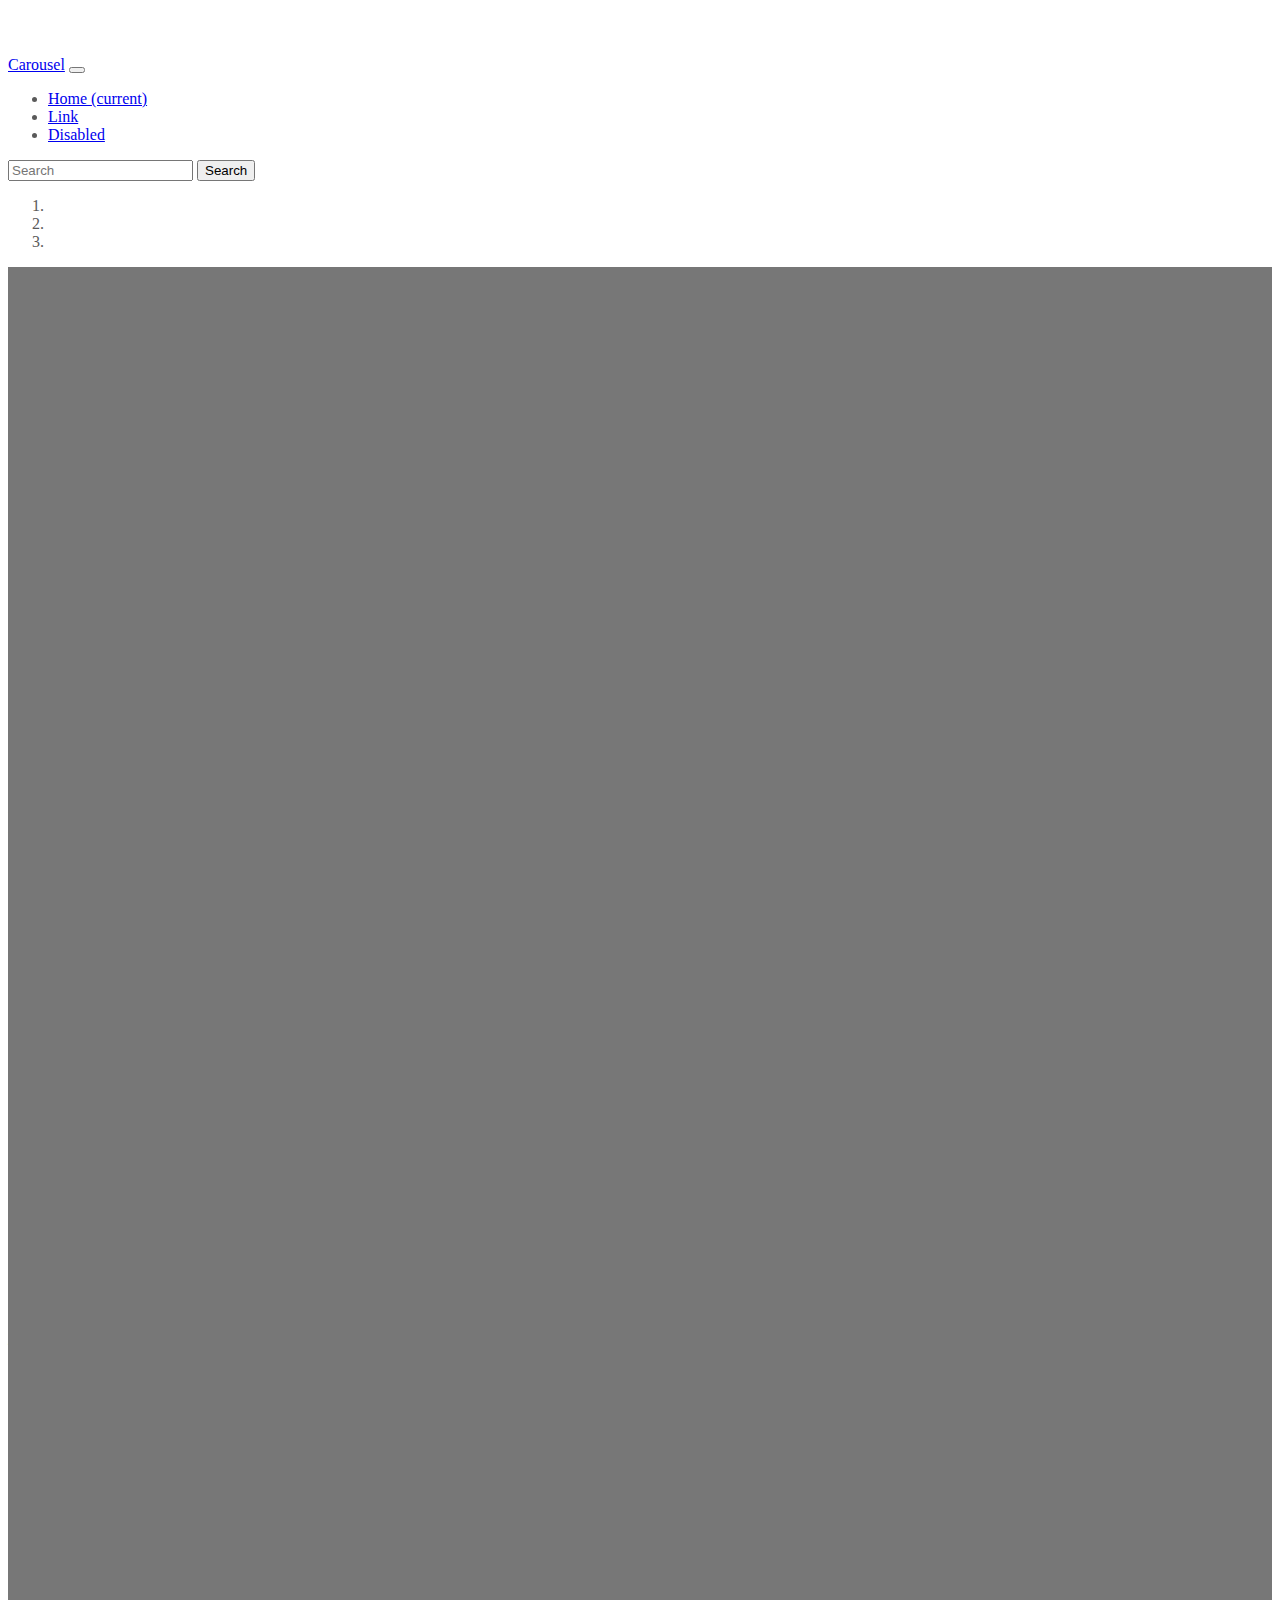
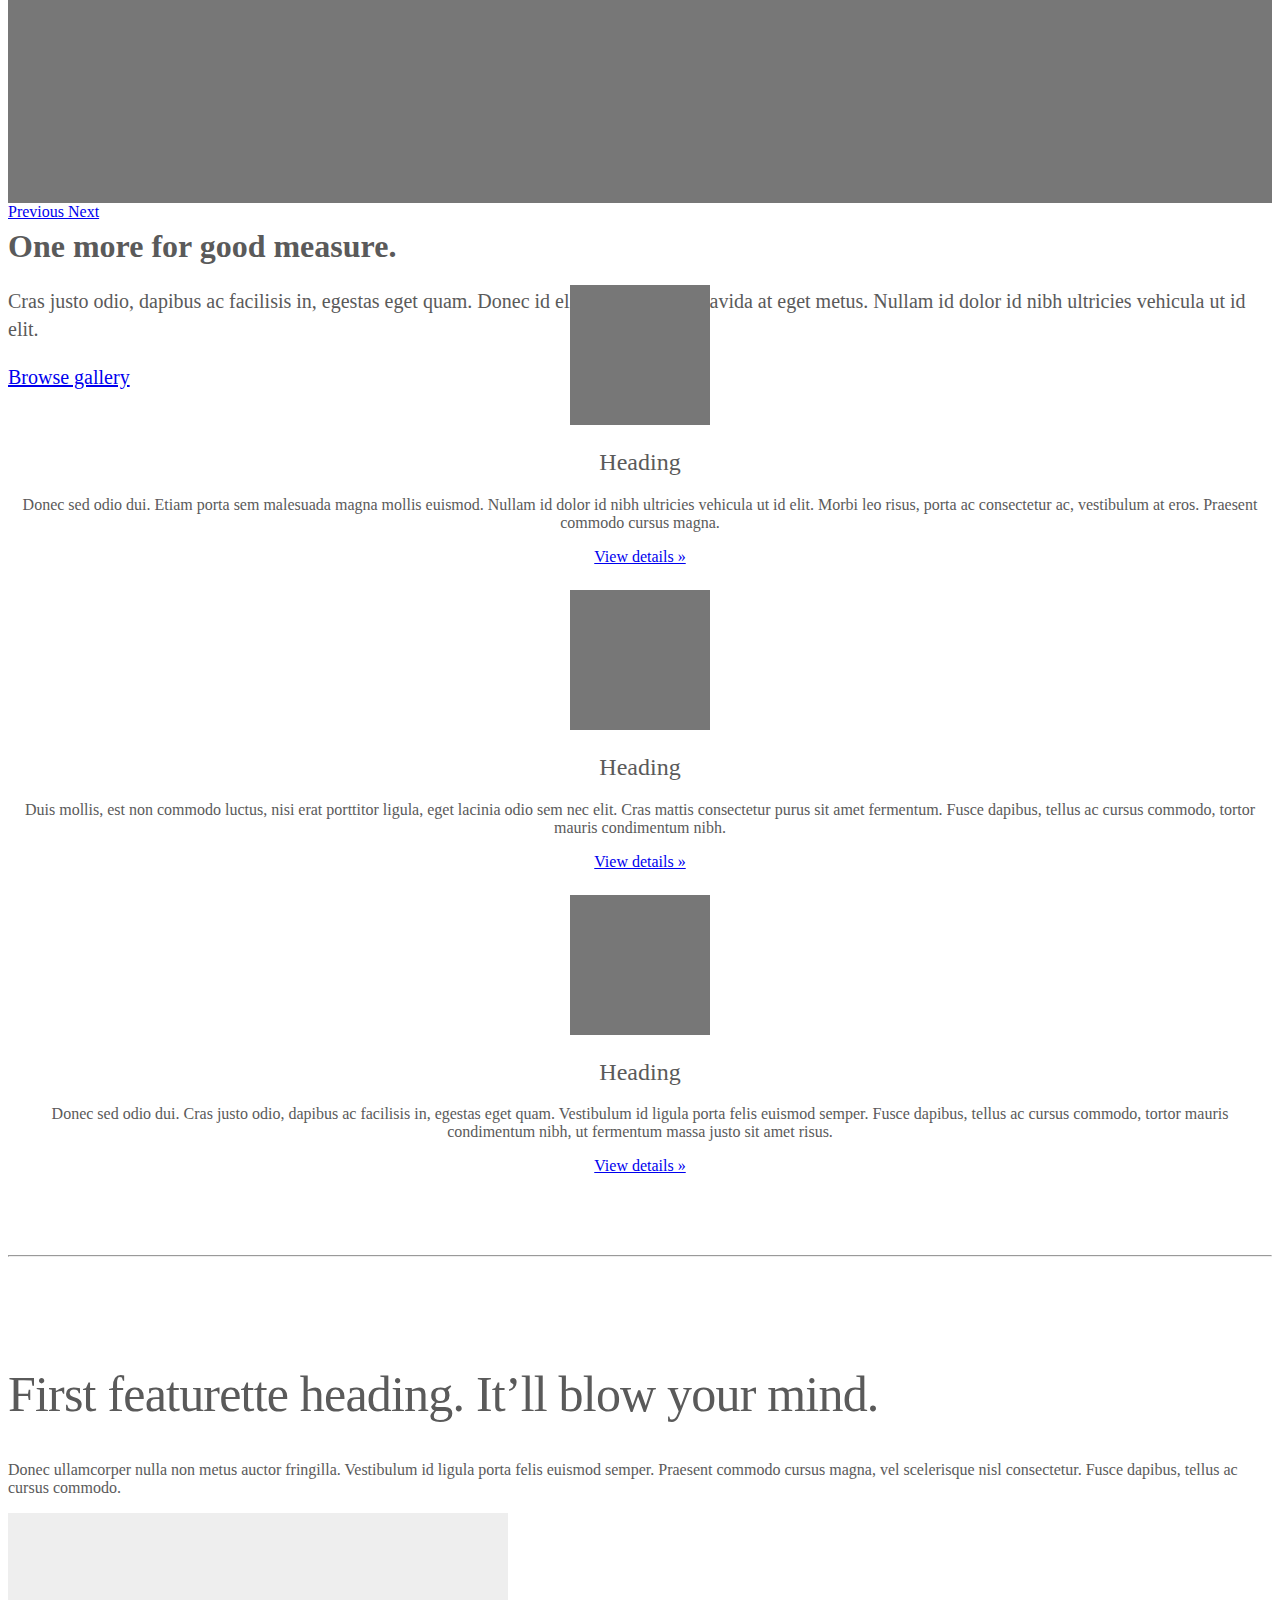
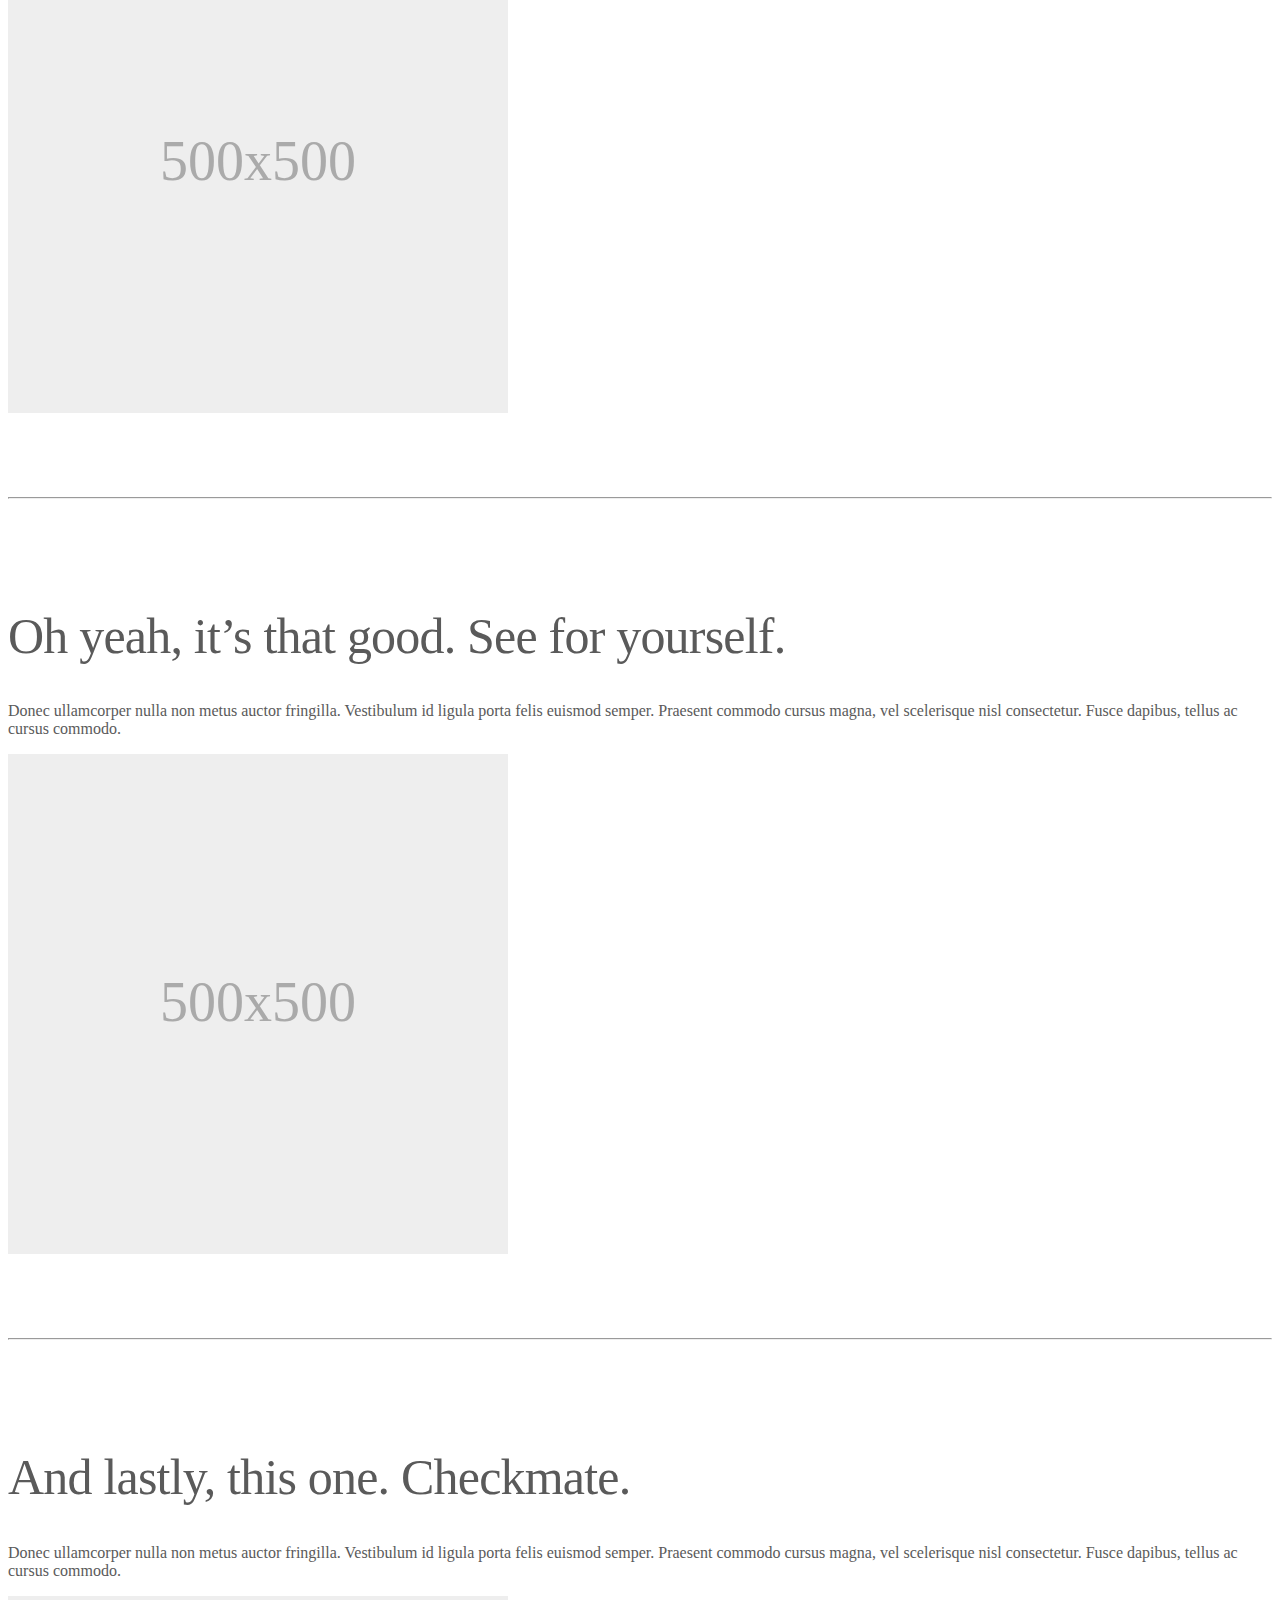
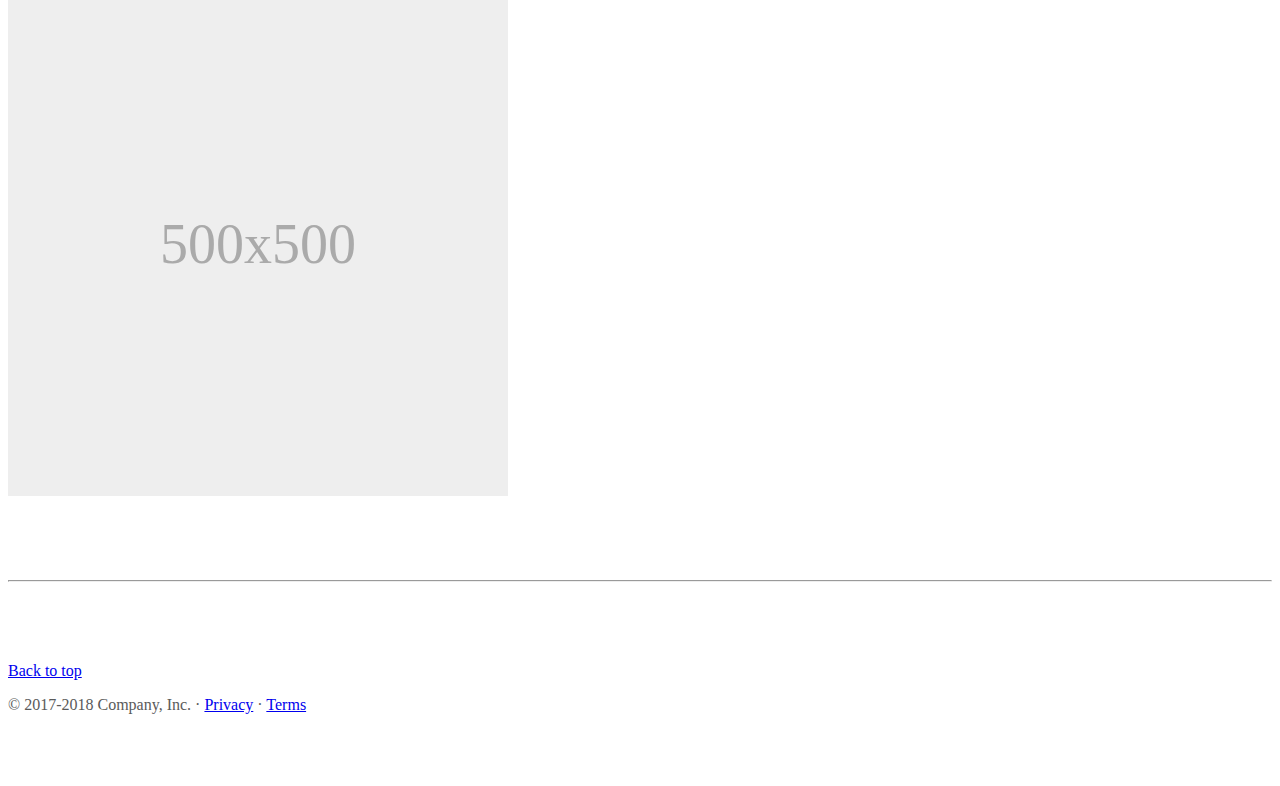
<file: src/carousel/index.html>
<!doctype html>
<html lang="en">
  <head>
    <meta charset="utf-8">
    <meta name="viewport" content="width=device-width, initial-scale=1, shrink-to-fit=no">
    <meta name="description" content="">
    <meta name="author" content="Mark Otto, Jacob Thornton, and Bootstrap contributors">
    <meta name="generator" content="Jekyll v3.8.5">
    <title>Carousel Template · Bootstrap</title>

    <!-- Bootstrap core CSS -->
<link href="../../dist/css/bootstrap.min.css" rel="stylesheet" integrity="sha384-GJzZqFGwb1QTTN6wy59ffF1BuGJpLSa9DkKMp0DgiMDm4iYMj70gZWKYbI706tWS" crossorigin="anonymous">


    <style>
      .bd-placeholder-img {
        font-size: 1.125rem;
        text-anchor: middle;
      }

      @media (min-width: 768px) {
        .bd-placeholder-img-lg {
          font-size: 3.5rem;
        }
      }
    </style>
    <!-- Custom styles for this template -->
    <link href="carousel.css" rel="stylesheet">
  </head>
  <body>
    <header>
  <nav class="navbar navbar-expand-md navbar-dark fixed-top bg-dark">
    <a class="navbar-brand" href="#">Carousel</a>
    <button class="navbar-toggler" type="button" data-toggle="collapse" data-target="#navbarCollapse" aria-controls="navbarCollapse" aria-expanded="false" aria-label="Toggle navigation">
      <span class="navbar-toggler-icon"></span>
    </button>
    <div class="collapse navbar-collapse" id="navbarCollapse">
      <ul class="navbar-nav mr-auto">
        <li class="nav-item active">
          <a class="nav-link" href="#">Home <span class="sr-only">(current)</span></a>
        </li>
        <li class="nav-item">
          <a class="nav-link" href="#">Link</a>
        </li>
        <li class="nav-item">
          <a class="nav-link disabled" href="#">Disabled</a>
        </li>
      </ul>
      <form class="form-inline mt-2 mt-md-0">
        <input class="form-control mr-sm-2" type="text" placeholder="Search" aria-label="Search">
        <button class="btn btn-outline-success my-2 my-sm-0" type="submit">Search</button>
      </form>
    </div>
  </nav>
</header>

<main role="main">

  <div id="myCarousel" class="carousel slide" data-ride="carousel">
    <ol class="carousel-indicators">
      <li data-target="#myCarousel" data-slide-to="0" class="active"></li>
      <li data-target="#myCarousel" data-slide-to="1"></li>
      <li data-target="#myCarousel" data-slide-to="2"></li>
    </ol>
    <div class="carousel-inner">
      <div class="carousel-item active">
        <svg class="bd-placeholder-img" width="100%" height="100%" xmlns="http://www.w3.org/2000/svg" preserveAspectRatio="xMidYMid slice" focusable="false" role="img" ><rect fill="#777" width="100%" height="100%"/></svg>
        <div class="container">
          <div class="carousel-caption text-left">
            <h1>Example headline.</h1>
            <p>Cras justo odio, dapibus ac facilisis in, egestas eget quam. Donec id elit non mi porta gravida at eget metus. Nullam id dolor id nibh ultricies vehicula ut id elit.</p>
            <p><a class="btn btn-lg btn-primary" href="#" role="button">Sign up today</a></p>
          </div>
        </div>
      </div>
      <div class="carousel-item">
        <svg class="bd-placeholder-img" width="100%" height="100%" xmlns="http://www.w3.org/2000/svg" preserveAspectRatio="xMidYMid slice" focusable="false" role="img" ><rect fill="#777" width="100%" height="100%"/></svg>
        <div class="container">
          <div class="carousel-caption">
            <h1>Another example headline.</h1>
            <p>Cras justo odio, dapibus ac facilisis in, egestas eget quam. Donec id elit non mi porta gravida at eget metus. Nullam id dolor id nibh ultricies vehicula ut id elit.</p>
            <p><a class="btn btn-lg btn-primary" href="#" role="button">Learn more</a></p>
          </div>
        </div>
      </div>
      <div class="carousel-item">
        <svg class="bd-placeholder-img" width="100%" height="100%" xmlns="http://www.w3.org/2000/svg" preserveAspectRatio="xMidYMid slice" focusable="false" role="img" ><rect fill="#777" width="100%" height="100%"/></svg>
        <div class="container">
          <div class="carousel-caption text-right">
            <h1>One more for good measure.</h1>
            <p>Cras justo odio, dapibus ac facilisis in, egestas eget quam. Donec id elit non mi porta gravida at eget metus. Nullam id dolor id nibh ultricies vehicula ut id elit.</p>
            <p><a class="btn btn-lg btn-primary" href="#" role="button">Browse gallery</a></p>
          </div>
        </div>
      </div>
    </div>
    <a class="carousel-control-prev" href="#myCarousel" role="button" data-slide="prev">
      <span class="carousel-control-prev-icon" aria-hidden="true"></span>
      <span class="sr-only">Previous</span>
    </a>
    <a class="carousel-control-next" href="#myCarousel" role="button" data-slide="next">
      <span class="carousel-control-next-icon" aria-hidden="true"></span>
      <span class="sr-only">Next</span>
    </a>
  </div>


  <!-- Marketing messaging and featurettes
  ================================================== -->
  <!-- Wrap the rest of the page in another container to center all the content. -->

  <div class="container marketing">

    <!-- Three columns of text below the carousel -->
    <div class="row">
      <div class="col-lg-4">
        <svg class="bd-placeholder-img rounded-circle" width="140" height="140" xmlns="http://www.w3.org/2000/svg" preserveAspectRatio="xMidYMid slice" focusable="false" role="img" aria-label="Placeholder: 140x140"><title>Placeholder</title><rect fill="#777" width="100%" height="100%"/><text fill="#777" dy=".3em" x="50%" y="50%">140x140</text></svg>
        <h2>Heading</h2>
        <p>Donec sed odio dui. Etiam porta sem malesuada magna mollis euismod. Nullam id dolor id nibh ultricies vehicula ut id elit. Morbi leo risus, porta ac consectetur ac, vestibulum at eros. Praesent commodo cursus magna.</p>
        <p><a class="btn btn-secondary" href="#" role="button">View details &raquo;</a></p>
      </div><!-- /.col-lg-4 -->
      <div class="col-lg-4">
        <svg class="bd-placeholder-img rounded-circle" width="140" height="140" xmlns="http://www.w3.org/2000/svg" preserveAspectRatio="xMidYMid slice" focusable="false" role="img" aria-label="Placeholder: 140x140"><title>Placeholder</title><rect fill="#777" width="100%" height="100%"/><text fill="#777" dy=".3em" x="50%" y="50%">140x140</text></svg>
        <h2>Heading</h2>
        <p>Duis mollis, est non commodo luctus, nisi erat porttitor ligula, eget lacinia odio sem nec elit. Cras mattis consectetur purus sit amet fermentum. Fusce dapibus, tellus ac cursus commodo, tortor mauris condimentum nibh.</p>
        <p><a class="btn btn-secondary" href="#" role="button">View details &raquo;</a></p>
      </div><!-- /.col-lg-4 -->
      <div class="col-lg-4">
        <svg class="bd-placeholder-img rounded-circle" width="140" height="140" xmlns="http://www.w3.org/2000/svg" preserveAspectRatio="xMidYMid slice" focusable="false" role="img" aria-label="Placeholder: 140x140"><title>Placeholder</title><rect fill="#777" width="100%" height="100%"/><text fill="#777" dy=".3em" x="50%" y="50%">140x140</text></svg>
        <h2>Heading</h2>
        <p>Donec sed odio dui. Cras justo odio, dapibus ac facilisis in, egestas eget quam. Vestibulum id ligula porta felis euismod semper. Fusce dapibus, tellus ac cursus commodo, tortor mauris condimentum nibh, ut fermentum massa justo sit amet risus.</p>
        <p><a class="btn btn-secondary" href="#" role="button">View details &raquo;</a></p>
      </div><!-- /.col-lg-4 -->
    </div><!-- /.row -->


    <!-- START THE FEATURETTES -->

    <hr class="featurette-divider">

    <div class="row featurette">
      <div class="col-md-7">
        <h2 class="featurette-heading">First featurette heading. <span class="text-muted">It’ll blow your mind.</span></h2>
        <p class="lead">Donec ullamcorper nulla non metus auctor fringilla. Vestibulum id ligula porta felis euismod semper. Praesent commodo cursus magna, vel scelerisque nisl consectetur. Fusce dapibus, tellus ac cursus commodo.</p>
      </div>
      <div class="col-md-5">
        <svg class="bd-placeholder-img bd-placeholder-img-lg featurette-image img-fluid mx-auto" width="500" height="500" xmlns="http://www.w3.org/2000/svg" preserveAspectRatio="xMidYMid slice" focusable="false" role="img" aria-label="Placeholder: 500x500"><title>Placeholder</title><rect fill="#eee" width="100%" height="100%"/><text fill="#aaa" dy=".3em" x="50%" y="50%">500x500</text></svg>
      </div>
    </div>

    <hr class="featurette-divider">

    <div class="row featurette">
      <div class="col-md-7 order-md-2">
        <h2 class="featurette-heading">Oh yeah, it’s that good. <span class="text-muted">See for yourself.</span></h2>
        <p class="lead">Donec ullamcorper nulla non metus auctor fringilla. Vestibulum id ligula porta felis euismod semper. Praesent commodo cursus magna, vel scelerisque nisl consectetur. Fusce dapibus, tellus ac cursus commodo.</p>
      </div>
      <div class="col-md-5 order-md-1">
        <svg class="bd-placeholder-img bd-placeholder-img-lg featurette-image img-fluid mx-auto" width="500" height="500" xmlns="http://www.w3.org/2000/svg" preserveAspectRatio="xMidYMid slice" focusable="false" role="img" aria-label="Placeholder: 500x500"><title>Placeholder</title><rect fill="#eee" width="100%" height="100%"/><text fill="#aaa" dy=".3em" x="50%" y="50%">500x500</text></svg>
      </div>
    </div>

    <hr class="featurette-divider">

    <div class="row featurette">
      <div class="col-md-7">
        <h2 class="featurette-heading">And lastly, this one. <span class="text-muted">Checkmate.</span></h2>
        <p class="lead">Donec ullamcorper nulla non metus auctor fringilla. Vestibulum id ligula porta felis euismod semper. Praesent commodo cursus magna, vel scelerisque nisl consectetur. Fusce dapibus, tellus ac cursus commodo.</p>
      </div>
      <div class="col-md-5">
        <svg class="bd-placeholder-img bd-placeholder-img-lg featurette-image img-fluid mx-auto" width="500" height="500" xmlns="http://www.w3.org/2000/svg" preserveAspectRatio="xMidYMid slice" focusable="false" role="img" aria-label="Placeholder: 500x500"><title>Placeholder</title><rect fill="#eee" width="100%" height="100%"/><text fill="#aaa" dy=".3em" x="50%" y="50%">500x500</text></svg>
      </div>
    </div>

    <hr class="featurette-divider">

    <!-- /END THE FEATURETTES -->

  </div><!-- /.container -->


  <!-- FOOTER -->
  <footer class="container">
    <p class="float-right"><a href="#">Back to top</a></p>
    <p>&copy; 2017-2018 Company, Inc. &middot; <a href="#">Privacy</a> &middot; <a href="#">Terms</a></p>
  </footer>
</main>
<script src="https://code.jquery.com/jquery-3.3.1.slim.min.js" integrity="sha384-q8i/X+965DzO0rT7abK41JStQIAqVgRVzpbzo5smXKp4YfRvH+8abtTE1Pi6jizo" crossorigin="anonymous"></script>
      <script>window.jQuery || document.write('<script src="../../assets/js/vendor/jquery-slim.min.js"><\/script>')</script><script src="../../dist/js/bootstrap.bundle.min.js" integrity="sha384-zDnhMsjVZfS3hiP7oCBRmfjkQC4fzxVxFhBx8Hkz2aZX8gEvA/jsP3eXRCvzTofP" crossorigin="anonymous"></script></body>
</html>
</file>
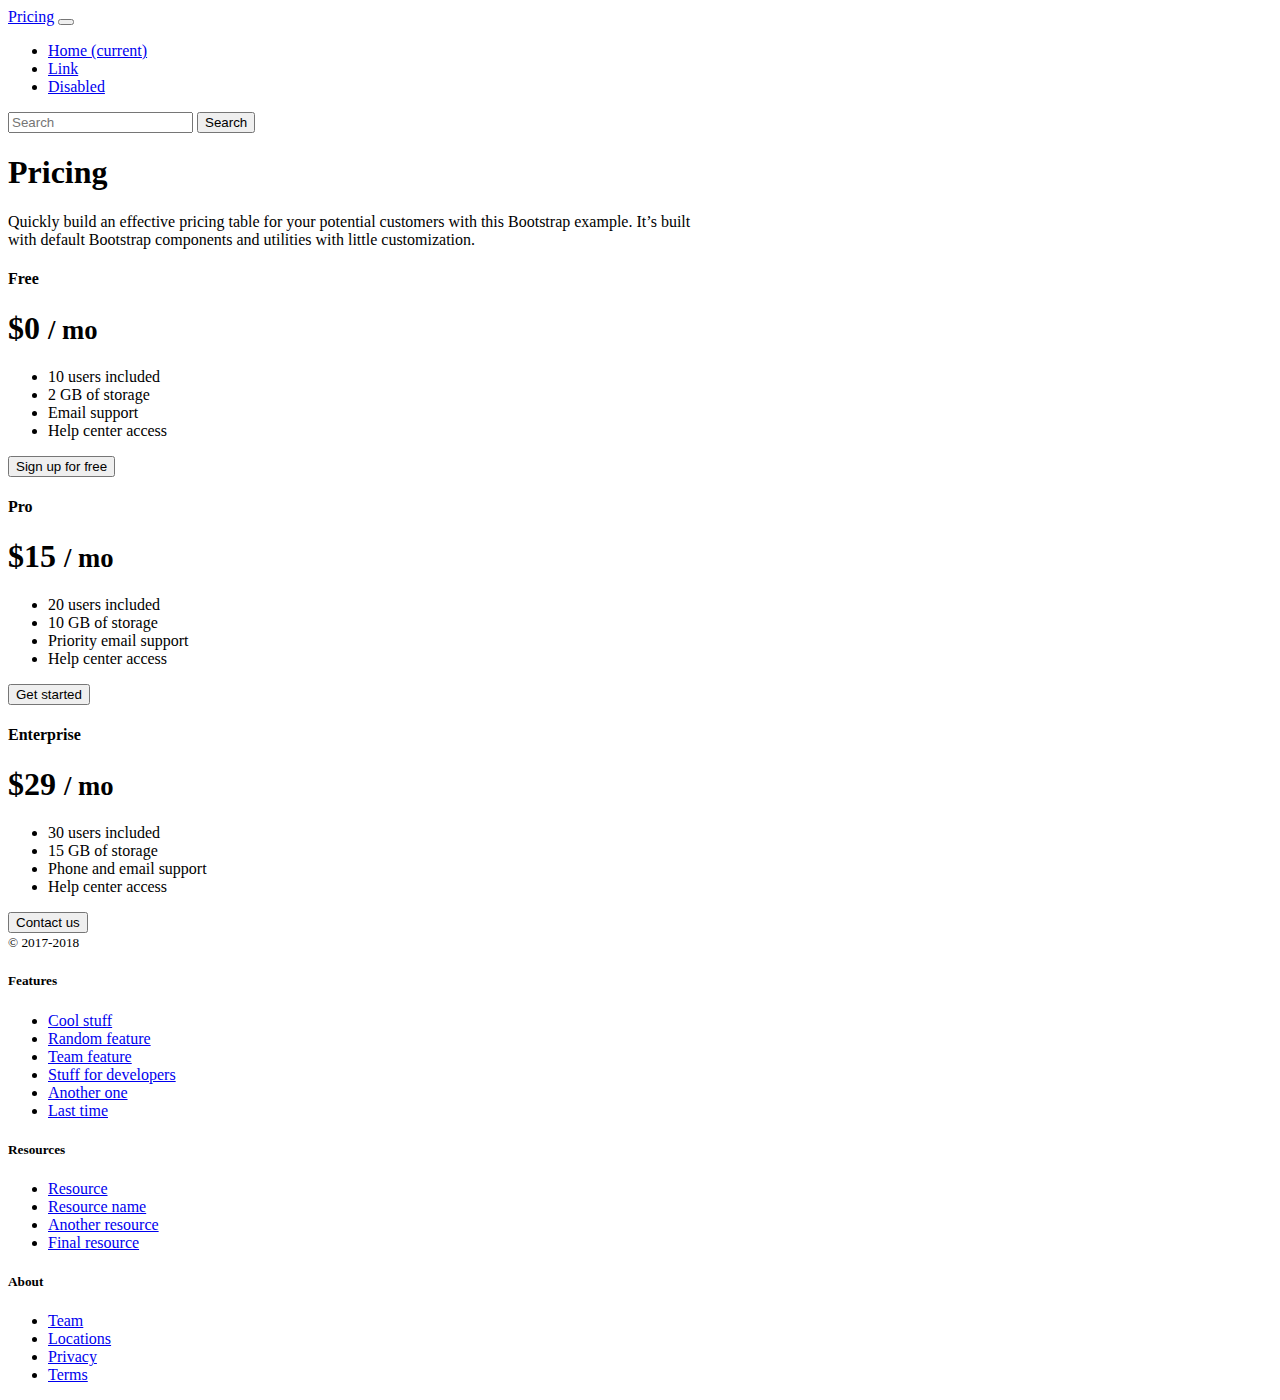
<file: src/pricing/index.html>
<!doctype html>
<html lang="en">
  <head>
    <meta charset="utf-8">
    <meta name="viewport" content="width=device-width, initial-scale=1, shrink-to-fit=no">
    <meta name="description" content="">
    <meta name="author" content="Mark Otto, Jacob Thornton, and Bootstrap contributors">
    <meta name="generator" content="Jekyll v3.8.5">
    <title>Pricing example · Bootstrap</title>

    <!-- Bootstrap core CSS -->
<link href="../../dist/css/bootstrap.min.css" rel="stylesheet" integrity="sha384-GJzZqFGwb1QTTN6wy59ffF1BuGJpLSa9DkKMp0DgiMDm4iYMj70gZWKYbI706tWS" crossorigin="anonymous">


    <style>
      .bd-placeholder-img {
        font-size: 1.125rem;
        text-anchor: middle;
      }

      @media (min-width: 768px) {
        .bd-placeholder-img-lg {
          font-size: 3.5rem;
        }
      }
    </style>
    <!-- Custom styles for this template -->
    <link href="pricing.css" rel="stylesheet">
  </head>
  <body>
    <header>
      <nav class="navbar navbar-expand-md navbar-dark fixed-top bg-dark">
        <a class="navbar-brand" href="#">Pricing</a>
        <button class="navbar-toggler" type="button" data-toggle="collapse" data-target="#navbarCollapse" aria-controls="navbarCollapse" aria-expanded="false" aria-label="Toggle navigation">
          <span class="navbar-toggler-icon"></span>
        </button>
        <div class="collapse navbar-collapse" id="navbarCollapse">
          <ul class="navbar-nav mr-auto">
            <li class="nav-item active">
              <a class="nav-link" href="#">Home <span class="sr-only">(current)</span></a>
            </li>
            <li class="nav-item">
              <a class="nav-link" href="#">Link</a>
            </li>
            <li class="nav-item">
              <a class="nav-link disabled" href="#">Disabled</a>
            </li>
          </ul>
          <form class="form-inline mt-2 mt-md-0">
            <input class="form-control mr-sm-2" type="text" placeholder="Search" aria-label="Search">
            <button class="btn btn-outline-success my-2 my-sm-0" type="submit">Search</button>
          </form>
        </div>
      </nav>
    </header>

<div class="pricing-header px-3 py-3 pt-md-5 pb-md-4 mx-auto text-center">
  <h1 class="display-4">Pricing</h1>
  <p class="lead">Quickly build an effective pricing table for your potential customers with this Bootstrap example. It’s built with default Bootstrap components and utilities with little customization.</p>
</div>

<div class="container">
  <div class="card-deck mb-3 text-center">
    <div class="card mb-4 shadow-sm">
      <div class="card-header">
        <h4 class="my-0 font-weight-normal">Free</h4>
      </div>
      <div class="card-body">
        <h1 class="card-title pricing-card-title">$0 <small class="text-muted">/ mo</small></h1>
        <ul class="list-unstyled mt-3 mb-4">
          <li>10 users included</li>
          <li>2 GB of storage</li>
          <li>Email support</li>
          <li>Help center access</li>
        </ul>
        <button type="button" class="btn btn-lg btn-block btn-outline-primary">Sign up for free</button>
      </div>
    </div>
    <div class="card mb-4 shadow-sm">
      <div class="card-header">
        <h4 class="my-0 font-weight-normal">Pro</h4>
      </div>
      <div class="card-body">
        <h1 class="card-title pricing-card-title">$15 <small class="text-muted">/ mo</small></h1>
        <ul class="list-unstyled mt-3 mb-4">
          <li>20 users included</li>
          <li>10 GB of storage</li>
          <li>Priority email support</li>
          <li>Help center access</li>
        </ul>
        <button type="button" class="btn btn-lg btn-block btn-primary">Get started</button>
      </div>
    </div>
    <div class="card mb-4 shadow-sm">
      <div class="card-header">
        <h4 class="my-0 font-weight-normal">Enterprise</h4>
      </div>
      <div class="card-body">
        <h1 class="card-title pricing-card-title">$29 <small class="text-muted">/ mo</small></h1>
        <ul class="list-unstyled mt-3 mb-4">
          <li>30 users included</li>
          <li>15 GB of storage</li>
          <li>Phone and email support</li>
          <li>Help center access</li>
        </ul>
        <button type="button" class="btn btn-lg btn-block btn-primary">Contact us</button>
      </div>
    </div>
  </div>

  <footer class="pt-4 my-md-5 pt-md-5 border-top">
    <div class="row">
      <div class="col-12 col-md">
        <!--<img class="mb-2" src="../../assets/brand/bootstrap-solid.svg" alt="" width="24" height="24">!-->
        <small class="d-block mb-3 text-muted">&copy; 2017-2018</small>
      </div>
      <div class="col-6 col-md">
        <h5>Features</h5>
        <ul class="list-unstyled text-small">
          <li><a class="text-muted" href="#">Cool stuff</a></li>
          <li><a class="text-muted" href="#">Random feature</a></li>
          <li><a class="text-muted" href="#">Team feature</a></li>
          <li><a class="text-muted" href="#">Stuff for developers</a></li>
          <li><a class="text-muted" href="#">Another one</a></li>
          <li><a class="text-muted" href="#">Last time</a></li>
        </ul>
      </div>
      <div class="col-6 col-md">
        <h5>Resources</h5>
        <ul class="list-unstyled text-small">
          <li><a class="text-muted" href="#">Resource</a></li>
          <li><a class="text-muted" href="#">Resource name</a></li>
          <li><a class="text-muted" href="#">Another resource</a></li>
          <li><a class="text-muted" href="#">Final resource</a></li>
        </ul>
      </div>
      <div class="col-6 col-md">
        <h5>About</h5>
        <ul class="list-unstyled text-small">
          <li><a class="text-muted" href="#">Team</a></li>
          <li><a class="text-muted" href="#">Locations</a></li>
          <li><a class="text-muted" href="#">Privacy</a></li>
          <li><a class="text-muted" href="#">Terms</a></li>
        </ul>
      </div>
    </div>
  </footer>
</div>
</body>
</html>
</file>
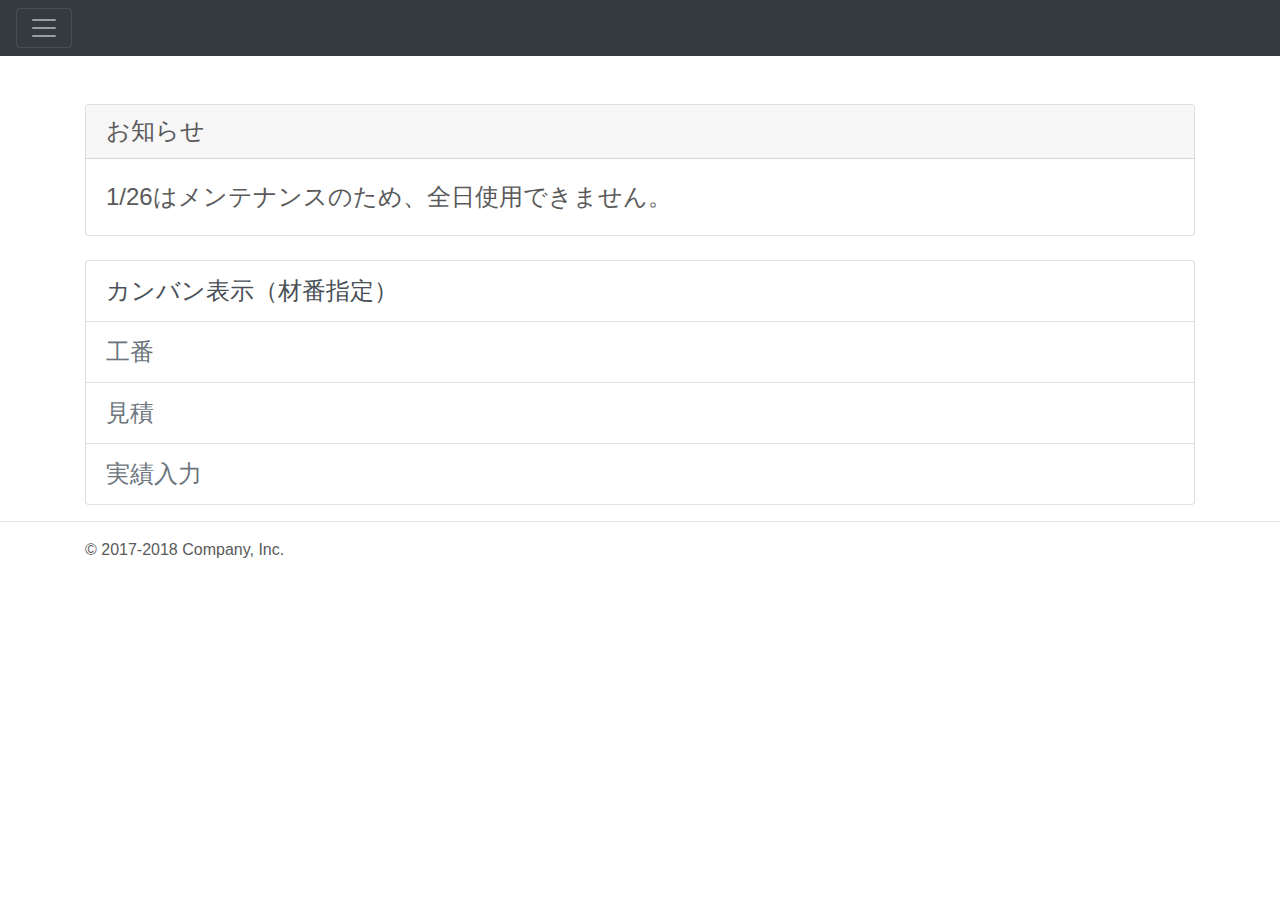
<file: src/sample/index.html>
﻿<!doctype html>
<html lang="ja">
<head>
  <meta charset="utf-8">
  <meta name="viewport" content="width=device-width, initial-scale=1, shrink-to-fit=no">
  <meta name="description" content="">
  <meta name="author" content="AAA">
  <meta name="generator" content="AAA">
  <title>サンプルシステム</title>

  <!-- Bootstrap core CSS -->
  <link href="../../dist/css/bootstrap.min.css" rel="stylesheet" integrity="sha256-zbeoRHYBpmHiRFnOJBHwqyoMVzpRbaKwAP22UNoot+c=" crossorigin="anonymous">
  <!-- Custom styles for this template -->
  <link href="sample.css" rel="stylesheet">
</head>
<body>
  <header>
    <nav class="navbar navbar-dark fixed-top bg-dark">
      <button class="navbar-toggler" type="button" data-toggle="collapse" data-target="#navbarCollapse" aria-controls="navbarCollapse" aria-expanded="false" aria-label="Toggle navigation">
        <span class="navbar-toggler-icon"></span>
      </button>
      <div class="collapse navbar-collapse" id="navbarCollapse">
        <ul class="navbar-nav mr-auto">
          <li class="nav-item active">
            <a class="nav-link2" href="#">ホーム <span class="sr-only">(current)</span></a>
          </li>
          <li class="nav-item">
            <a class="nav-link2" href="#">設定</a>
          </li>
        </ul>
<!--         <form class="form-inline mt-2 mt-md-0">
          <input class="form-control mr-sm-2" type="text" placeholder="Search" aria-label="Search">
          <button class="btn btn-outline-success my-2 my-sm-0" type="submit">Search</button>
        </form>-->
      </div>
<!--      <a class="navbar-brand" href="../index.html">サンプルシステム（カンバン）</a>-->
    </nav>
  </header>
  <br>
  <main role="main">

    <div class="container">

      <div class="card">
        <div class="card-header">
          <h4 class="my-0 font-weight-normal">お知らせ</h4>
        </div>
        <div class="card-body basic-font">
        1/26はメンテナンスのため、全日使用できません。
        </div>
      </div>
      <br>
      <div class="list-group basic-font">
        <a href="./Zaiban/search.html" class="list-group-item list-group-item-action">カンバン表示（材番指定）</a>
        <a href="#" class="list-group-item list-group-item-action disabled">工番</a>
        <a href="#" class="list-group-item list-group-item-action disabled">見積</a>
        <a href="#" class="list-group-item list-group-item-action disabled">実績入力</a>
      </div><!-- /.list -->
    </div><!-- /.container -->
    <hr>
    <!-- FOOTER -->
    <footer class="container">
      <!-- <p class="float-right"><a href="#">Back to top</a></p>-->
      <p>&copy; 2017-2018 Company, Inc.</p>
    </footer>
  </main>
  <!-- Scripts -->
  <script src="https://code.jquery.com/jquery-3.3.1.slim.min.js" integrity="sha384-q8i/X+965DzO0rT7abK41JStQIAqVgRVzpbzo5smXKp4YfRvH+8abtTE1Pi6jizo" crossorigin="anonymous"></script>
  <script>window.jQuery || document.write('<script src="../../assets/js/vendor/jquery-slim.min.js"><\/script>')</script>
  <script src="../../dist/js/bootstrap.bundle.min.js" integrity="sha256-xMd8DLHTisQcL8fOZeYCE9MLxtzoxDkae1uCn6H22iw=" crossorigin="anonymous"></script>
</body>
</html>
</file>
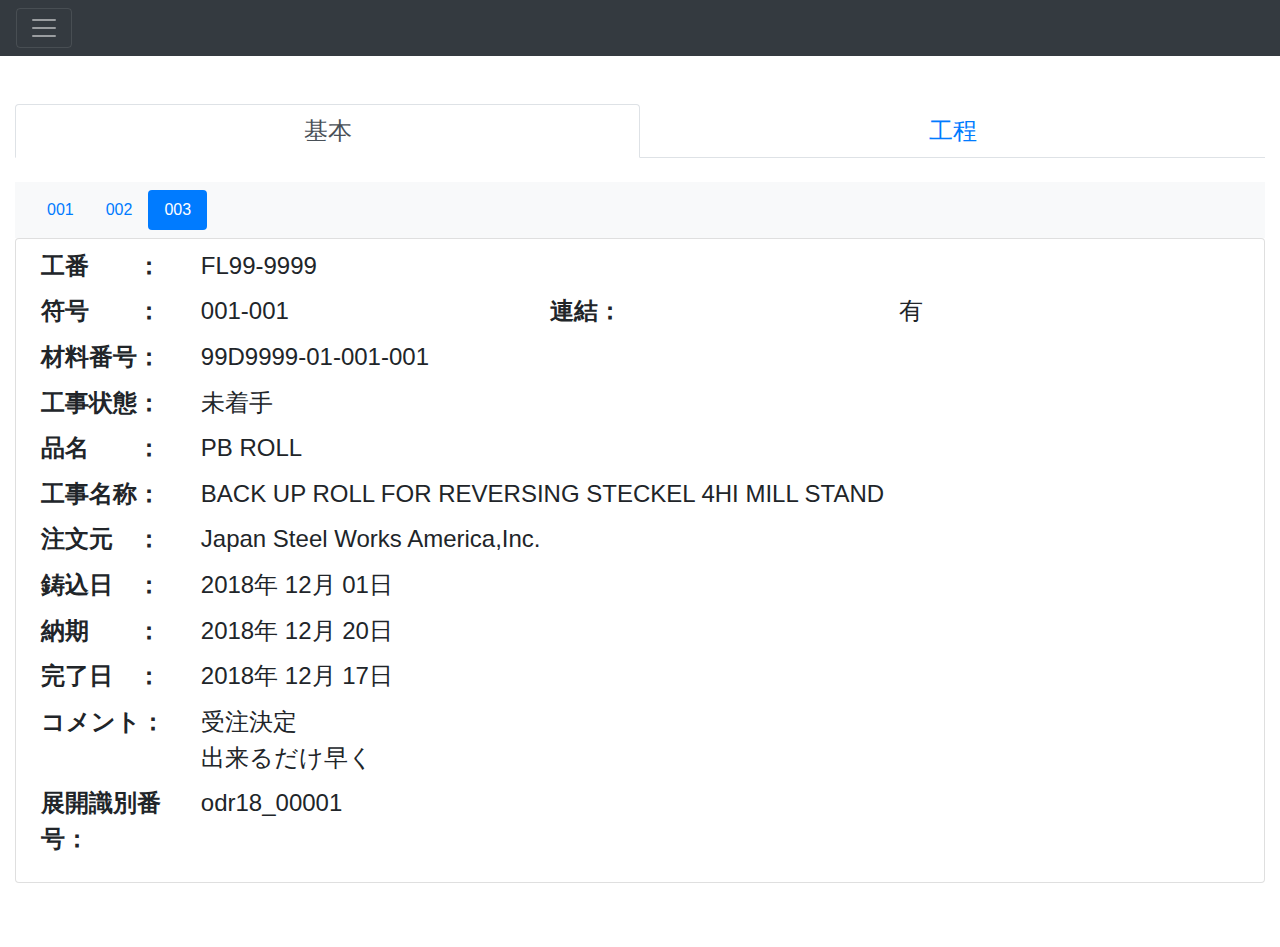
<file: src/sample/Zaiban/base.html>
﻿<!doctype html>
<html lang="ja">
<head>
  <meta charset="utf-8">
  <meta name="viewport" content="width=device-width, initial-scale=1, shrink-to-fit=no">
  <meta name="description" content="">
  <meta name="author" content="AAA">
  <meta name="generator" content="AAA">
  <title>サンプルシステム（基本情報）</title>

  <!-- Bootstrap core CSS -->
  <link href="../../../dist/css/bootstrap.min.css" rel="stylesheet" integrity="sha256-zbeoRHYBpmHiRFnOJBHwqyoMVzpRbaKwAP22UNoot+c=" crossorigin="anonymous">
  <!-- Custom styles-->
  <style>
    .list-group-item {
      font-size: 0.8rem;
    }
    .badge {
      font-size: 1.0rem;
    }
    .table {
      font-size: 0.8rem;
      table-layout: fixed;
    }
    .table th {
      width: 160px;
    }
    .v-list {
      height: 65vh;
      overflow: auto;
    }
    .h-list {
      overflow-x: auto;
      white-space: nowrap;
      -webkit-overflow-scrolling: touch;
      /* 配置調整 */
      padding-left: 0px;
    }
    .h-list::-webkit-scrollbar { display: none; } 
    /* 横スクロール用 */
    .h-item {
      display: inline-block;
      white-space:normal;
      width: 100%;
    }
  </style>
  <!-- Custom styles for this template -->
  <link href="../sample.css" rel="stylesheet">

</head>
<body>
  <header>
    <nav class="navbar navbar-dark fixed-top bg-dark">
      <button class="navbar-toggler" type="button" data-toggle="collapse" data-target="#navbarCollapse" aria-controls="navbarCollapse" aria-expanded="false" aria-label="Toggle navigation">
        <span class="navbar-toggler-icon"></span>
      </button>
      <div class="collapse navbar-collapse" id="navbarCollapse">
        <ul class="navbar-nav mr-auto">
          <li class="nav-item active">
            <a class="nav-link2" href="../index.html">ホーム <span class="sr-only">(current)</span></a>
          </li>
          <li class="nav-item">
            <a class="nav-link2" href="./search.html">材番入力画面へ</a>
          </li>
          <li class="nav-item">
            <a class="nav-link2" href="#">設定</a>
          </li>
        </ul>
      </div>
      <!--<a class="navbar-brand" href="../index.html">サンプルシステム（基本情報）</a>-->
    </nav>
  </header>
  <br>
  <main role="main">
    <div class="container-fluid">

      <!-- Nav tabs -->
      <ul class="nav nav-tabs nav-fill" id="myTab" role="tablist">
        <li class="nav-item">
          <a class="nav-link active header-font" id="base-tab" data-toggle="tab" href="#base" role="tab" aria-controls="base" aria-selected="true">基本</a>
        </li>
        <li class="nav-item">
          <a class="nav-link header-font" id="details-tab" data-toggle="tab" href="#details" role="tab" aria-controls="details" aria-selected="false">工程</a>
        </li>
      </ul>
      <br>
      <!-- Tab panes -->
      <div class="tab-content">
        <!-- 基本 -->
        <div class="tab-pane active" id="base" role="tabpanel" aria-labelledby="base-tab">

          <nav id="navbar-scroll" class="navbar navbar-light bg-light">
            <ul class="nav nav-pills">
              <li class="nav-item">
                <a class="nav-link" href="#one">001</a>
              </li>
              <li class="nav-item">
                <a class="nav-link" href="#two">002</a>
              </li>
              <li class="nav-item">
                <a class="nav-link" href="#three">003</a>
              </li>
            </ul>
          </nav>

          <ul class="h-list" data-spy="scroll" data-target="#navbar-scroll" data-offset="0">
            <li class="h-item" id="one">
              <div class="card">
                <div class="card-body pt-1">
                  <table class="table table-sm table-borderless mb-0 detail-font">
                    <tr>
                      <th scope="row">工番　　：</th>
                      <td colspan="3">FL99-9999</td>
                    </tr>
                    <tr>
                      <th scope="row">符号　　：</th>
                      <td>001-001</td>
                      <th>連結：</th>
                      <td>有</td>
                    </tr>
                    <tr>
                      <th scope="row">材料番号：</th>
                      <td colspan="3">99D9999-01-001-001</td>
                    </tr>
                    <tr>
                      <th scope="row">工事状態：</th>
                      <td colspan="3">未着手</td>
                    </tr>
                    <tr>
                      <th scope="row">品名　　：</th>
                      <td colspan="3">PB ROLL</td>
                    </tr>
                    <tr>
                      <th scope="row">工事名称：</th>
                      <td colspan="3">BACK UP ROLL FOR REVERSING STECKEL 4HI MILL STAND</td>
                    </tr>
                    <tr>
                      <th scope="row">注文元　：</th>
                      <td colspan="3">Japan Steel Works America,Inc.</td>
                    </tr>
                    <tr>
                      <th scope="row">鋳込日　：</th>
                      <td colspan="3">2018年 12月 01日</td>
                    </tr>
                    <tr>
                      <th scope="row">納期　　：</th>
                      <td colspan="3">2018年 12月 20日</td>
                    </tr>
                    <tr>
                      <th scope="row">完了日　：</th>
                      <td colspan="3">2018年 12月 17日</td>
                    </tr>
                    <tr>
                      <th scope="row">コメント：</th>
                      <td colspan="3">受注決定<br>出来るだけ早く</td>
                    </tr>
                    <tr>
                      <th scope="row">展開識別番号：</th>
                      <td colspan="3">odr18_00001</td>
                    </tr>
                  </table>
                </div>
              </div>
            </li>
            <li class="h-item" id="two">
              <div class="card">
                <div class="card-body pt-1">
                  <table class="table table-sm table-borderless mb-0 detail-font">
                    <tr>
                      <th scope="row">工番　　：</th>
                      <td colspan="3">FL99-9999</td>
                    </tr>
                    <tr>
                      <th scope="row">符号　　：</th>
                      <td>001-001</td>
                      <th>連結：</th>
                      <td>有</td>
                    </tr>
                    <tr>
                      <th scope="row">材料番号：</th>
                      <td colspan="3">99D9999-01-001-002</td>
                    </tr>
                    <tr>
                      <th scope="row">工事状態：</th>
                      <td colspan="3">未着手</td>
                    </tr>
                    <tr>
                      <th scope="row">品名　　：</th>
                      <td colspan="3">PB ROLL</td>
                    </tr>
                    <tr>
                      <th scope="row">工事名称：</th>
                      <td colspan="3">BACK UP ROLL FOR REVERSING STECKEL 4HI MILL STAND</td>
                    </tr>
                    <tr>
                      <th scope="row">注文元　：</th>
                      <td colspan="3">Japan Steel Works America,Inc.</td>
                    </tr>
                    <tr>
                      <th scope="row">鋳込日　：</th>
                      <td colspan="3">2018年 12月 01日</td>
                    </tr>
                    <tr>
                      <th scope="row">納期　　：</th>
                      <td colspan="3">2018年 12月 20日</td>
                    </tr>
                    <tr>
                      <th scope="row">完了日　：</th>
                      <td colspan="3">2018年 12月 17日</td>
                    </tr>
                    <tr>
                      <th scope="row">コメント：</th>
                      <td colspan="3">受注決定<br>出来るだけ早く</td>
                    </tr>
                    <tr>
                      <th scope="row">展開識別番号：</th>
                      <td colspan="3">odr18_00001</td>
                    </tr>
                  </table>
                </div>
              </div>
            </li>
            <li class="h-item" id="three">
              <div class="card">
                <div class="card-body pt-1">
                  <table class="table table-sm table-borderless mb-0 detail-font">
                    <tr>
                      <th scope="row">工番　　：</th>
                      <td colspan="3">FL99-9999</td>
                    </tr>
                    <tr>
                      <th scope="row">符号　　：</th>
                      <td>001-001</td>
                      <th>連結：</th>
                      <td>有</td>
                    </tr>
                    <tr>
                      <th scope="row">材料番号：</th>
                      <td colspan="3">99D9999-01-002-001</td>
                    </tr>
                    <tr>
                      <th scope="row">工事状態：</th>
                      <td colspan="3">未着手</td>
                    </tr>
                    <tr>
                      <th scope="row">品名　　：</th>
                      <td colspan="3">PB ROLL</td>
                    </tr>
                    <tr>
                      <th scope="row">工事名称：</th>
                      <td colspan="3">BACK UP ROLL FOR REVERSING STECKEL 4HI MILL STAND</td>
                    </tr>
                    <tr>
                      <th scope="row">注文元　：</th>
                      <td colspan="3">Japan Steel Works America,Inc.</td>
                    </tr>
                    <tr>
                      <th scope="row">鋳込日　：</th>
                      <td colspan="3">2018年 12月 01日</td>
                    </tr>
                    <tr>
                      <th scope="row">納期　　：</th>
                      <td colspan="3">2018年 12月 20日</td>
                    </tr>
                    <tr>
                      <th scope="row">完了日　：</th>
                      <td colspan="3">2018年 12月 17日</td>
                    </tr>
                    <tr>
                      <th scope="row">コメント：</th>
                      <td colspan="3">受注決定<br>出来るだけ早く</td>
                    </tr>
                    <tr>
                      <th scope="row">展開識別番号：</th>
                      <td colspan="3">odr18_00001</td>
                    </tr>
                  </table>
                </div>
              </div>
            </li>
          </ul>
        </div><!-- /.base -->
        
        <!-- 工程 -->
        <div class="tab-pane" id="details" role="tabpanel" aria-labelledby="details-tab">
          <!-- 材番 -->
          <p class="text-center detail-font">
            <span style="font-weight: 700;" >99D9999-01-001-001</span>
          </p>
          <!-- 一覧 -->
          <div class="list-group v-list">
            <a href="./detail.html" 
             class="list-group-item list-group-item-action d-flex justify-content-between align-items-center detail-font kj-complete">
              010:鋳込み～焼鈍終了
              <span class="badge badge-light">□■</span>
            </a>
            <a href="./detail.html" 
             class="list-group-item list-group-item-action d-flex justify-content-between align-items-center detail-font kj-start">
              020:冷却
              <span class="badge badge-light">□■</span>
            </a>
            <a href="./detail.html" 
             class="list-group-item list-group-item-action d-flex justify-content-between align-items-center detail-font">
              030:ESR～焼鈍完了
              <span class="badge badge-light">□■</span>
            </a>
            <a href="./detail.html" 
             class="list-group-item list-group-item-action d-flex justify-content-between align-items-center detail-font">
              xxx:
              <span class="badge badge-light">□■</span>
            </a>
            <a href="./detail.html" 
             class="list-group-item list-group-item-action d-flex justify-content-between align-items-center detail-font">
              xxx:
              <span class="badge badge-light">□■</span>
            </a>
            <a href="./detail.html" 
             class="list-group-item list-group-item-action d-flex justify-content-between align-items-center detail-font">
              xxx:
              <span class="badge badge-light">□■</span>
            </a>
            <a href="./detail.html" 
             class="list-group-item list-group-item-action d-flex justify-content-between align-items-center detail-font">
              xxx:
              <span class="badge badge-light">□■</span>
            </a>
            <a href="./detail.html" 
             class="list-group-item list-group-item-action d-flex justify-content-between align-items-center detail-font">
              xxx:
              <span class="badge badge-light">□■</span>
            </a>
            <a href="./detail.html" 
             class="list-group-item list-group-item-action d-flex justify-content-between align-items-center detail-font">
              xxx:
              <span class="badge badge-light">□■</span>
            </a>
            <a href="./detail.html" 
             class="list-group-item list-group-item-action d-flex justify-content-between align-items-center detail-font">
              xxx:
              <span class="badge badge-light">□■</span>
            </a>
            <a href="./detail.html" 
             class="list-group-item list-group-item-action d-flex justify-content-between align-items-center detail-font">
              xxx:
              <span class="badge badge-light">□■</span>
            </a>
            <a href="./detail.html" 
             class="list-group-item list-group-item-action d-flex justify-content-between align-items-center detail-font kj-start">
              230：ネックR部HF手入れ リング焼嵌 プラグ入り
              <span class="badge badge-light">□■</span>
            </a>
            <a href="./detail.html" 
             class="list-group-item list-group-item-action d-flex justify-content-between align-items-center detail-font">
              240：出荷
              <span class="badge badge-light">□■</span>
            </a>
          </div><!-- /.list-group -->
        </div><!-- /.details -->
      </div><!-- tab-content -->
    </div><!-- container-fluid -->
  </main>
  <!-- Scripts -->
  <script src="https://code.jquery.com/jquery-3.3.1.slim.min.js" integrity="sha384-q8i/X+965DzO0rT7abK41JStQIAqVgRVzpbzo5smXKp4YfRvH+8abtTE1Pi6jizo" crossorigin="anonymous"></script>
  <script>window.jQuery || document.write('<script src="../../assets/js/vendor/jquery-slim.min.js"><\/script>')</script>
  <script src="../../../dist/js/bootstrap.bundle.min.js" integrity="sha256-xMd8DLHTisQcL8fOZeYCE9MLxtzoxDkae1uCn6H22iw=" crossorigin="anonymous"></script>
</body>
</html>
</file>
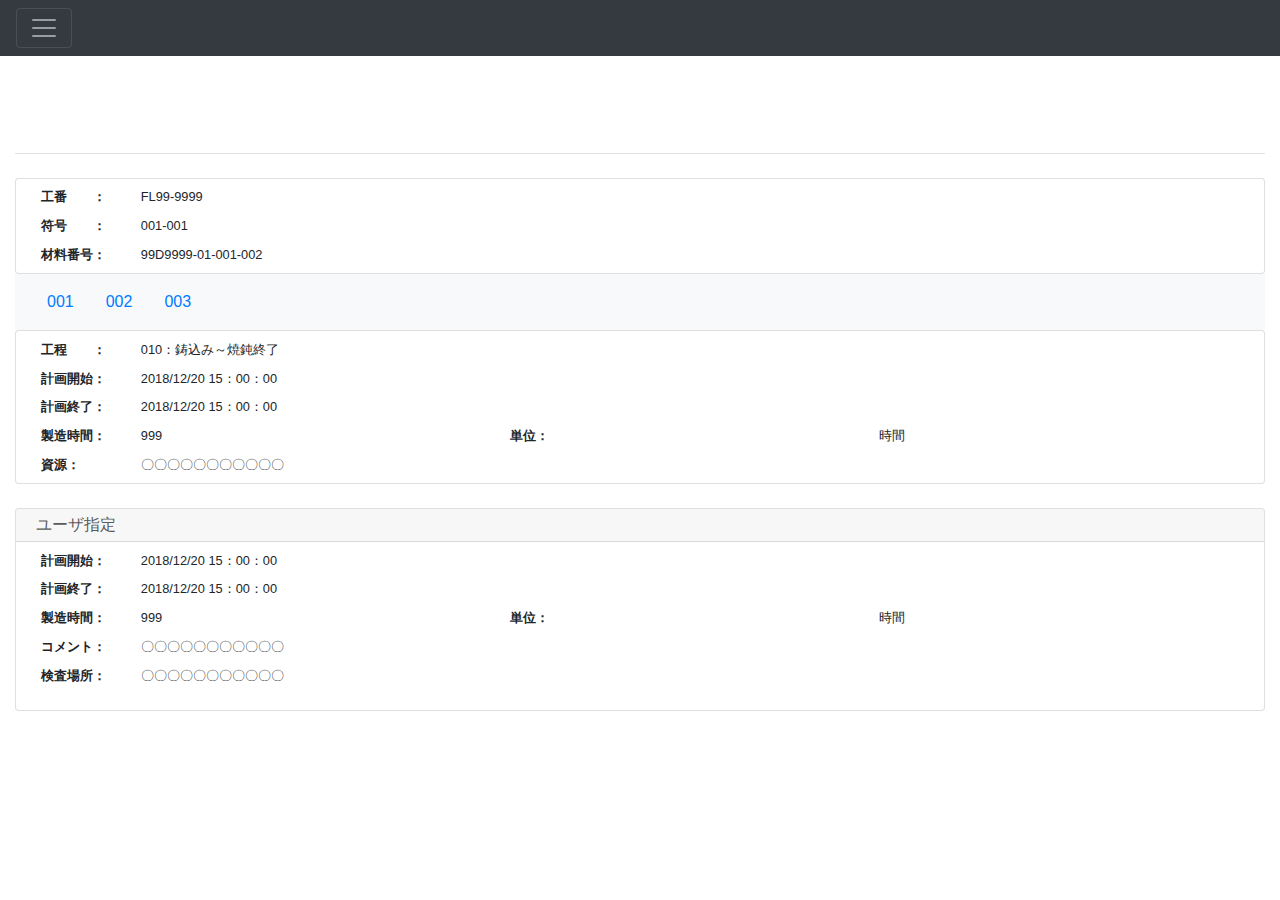
<file: src/sample/Zaiban/detail.html>
﻿<!doctype html>
<html lang="ja">
<head>
  <meta charset="utf-8">
  <meta name="viewport" content="width=device-width, initial-scale=1, shrink-to-fit=no">
  <meta name="description" content="">
  <meta name="author" content="AAA">
  <meta name="generator" content="AAA">
  <title>サンプルシステム（詳細情報）</title>

  <!-- Bootstrap core CSS -->
  <link href="../../../dist/css/bootstrap.min.css" rel="stylesheet" integrity="sha256-zbeoRHYBpmHiRFnOJBHwqyoMVzpRbaKwAP22UNoot+c=" crossorigin="anonymous">
  <!-- Custom styles-->
  <style>
    .list-group-item {
      font-size: 0.8rem;
    }
    .badge {
      font-size: 1.0rem;
    }
    .table {
      font-size: 0.8rem;
      table-layout: fixed;
    }
    .table th {
      width: 100px;
    }
    .h-list {
      overflow-x: auto;
      white-space: nowrap;
      -webkit-overflow-scrolling: touch;
      /* 配置調整 */
      padding-left: 0px;
    }
    .h-list::-webkit-scrollbar { display: none; } 
    /* 横スクロール用 */
    .h-item {
      display: inline-block;
      white-space:normal;
      width: 100%;
    }
  </style>
  <!-- Custom styles for this template -->
  <link href="../sample.css" rel="stylesheet">
</head>
<body>
  <header>
    <nav class="navbar navbar-dark fixed-top bg-dark">
      <button class="navbar-toggler" type="button" data-toggle="collapse" data-target="#navbarCollapse" aria-controls="navbarCollapse" aria-expanded="false" aria-label="Toggle navigation">
        <span class="navbar-toggler-icon"></span>
      </button>
      <div class="collapse navbar-collapse" id="navbarCollapse">
        <ul class="navbar-nav mr-auto">
          <li class="nav-item active">
            <a class="nav-link2" href="../index.html">ホーム <span class="sr-only">(current)</span></a>
          </li>
          <li class="nav-item">
            <a class="nav-link2" href="./search.html">材番入力画面へ</a>
          </li>
          <li class="nav-item">
            <a class="nav-link2" href="#">設定</a>
          </li>
        </ul>
      </div>
      <!--<a class="navbar-brand" href="../index.html">サンプルシステム（詳細情報）</a>-->
    </nav>
  </header>
  <br>
  <main role="main">
    <div class="container-fluid">

      <!-- Nav tabs -->
      <ul class="nav nav-tabs nav-fill" id="myTab" role="tablist">
        <li class="nav-item">
          <a class="nav-link2 active" id="plan-tab" data-toggle="tab" href="#plan" role="tab" aria-controls="plan" aria-selected="true">計画</a>
        </li>
        <li class="nav-item">
          <a class="nav-link2" id="rslt-tab" data-toggle="tab" href="#rslt" role="tab" aria-controls="rslt" aria-selected="false">実績</a>
        </li>
      </ul>
      <br>
      <!-- Tab panes -->
      <div class="tab-content">
        <!-- 計画 -->
        <div class="tab-pane active" id="plan" role="tabpanel" aria-labelledby="plan-tab">
          <div class="card">
            <div class="card-body pt-1 pb-1">
              <table class="table table-sm table-borderless mb-0">
                <tr>
                  <th scope="row">工番　　：</th>
                  <td>FL99-9999</td>
                </tr>
                <tr>
                  <th scope="row">符号　　：</th>
                  <td>001-001</td>
                </tr>
                <tr>
                  <th scope="row">材料番号：</th>
                  <td>99D9999-01-001-002</td>
                </tr>
              </table>
            </div>
          </div>
          <nav id="plan-navbar-scroll" class="navbar navbar-light bg-light">
            <ul class="nav nav-pills">
              <li class="nav-item">
                <a class="nav-link" href="#plan-one">001</a>
              </li>
              <li class="nav-item">
                <a class="nav-link" href="#plan-two">002</a>
              </li>
              <li class="nav-item">
                <a class="nav-link" href="#plan-three">003</a>
              </li>
            </ul>
          </nav>
          <ul class="h-list" data-spy="scroll" data-target="#plan-navbar-scroll" data-offset="0">
            <li class="h-item" id="plan-one">
              <div class="card">
                <div class="card-body pt-1 pb-1">
                  <table class="table table-sm table-borderless mb-0">
                    <tr>
                      <th scope="row">工程　　：</th>
                      <td colspan="3">010：鋳込み～焼鈍終了</td>
                    </tr>
                    <tr>
                      <th scope="row">計画開始：</th>
                      <td colspan="3">2018/12/20 15：00：00</td>
                    </tr>
                    <tr>
                      <th scope="row">計画終了：</th>
                      <td colspan="3">2018/12/20 15：00：00</td>
                    </tr>
                    <tr>
                      <th scope="row">製造時間：</th>
                      <td>999</td>
                      <th>単位：</th>
                      <td>時間</td>
                    </tr>
                    <tr>
                      <th scope="row">資源：</th>
                      <td colspan="3">〇〇〇〇〇〇〇〇〇〇〇</td>
                    </tr>
                  </table>
                </div>
              </div>
              <br>
              <div class="card">
                <div class="card-header pt-1 pb-1">ユーザ指定</div>
                <div class="card-body pt-1">
                  <table class="table table-sm table-borderless mb-0">
                    <tr>
                      <th scope="row">計画開始：</th>
                      <td colspan="3">2018/12/20 15：00：00</td>
                    </tr>
                    <tr>
                      <th scope="row">計画終了：</th>
                      <td colspan="3">2018/12/20 15：00：00</td>
                    </tr>
                    <tr>
                      <th scope="row">製造時間：</th>
                      <td>999</td>
                      <th>単位：</th>
                      <td>時間</td>
                    </tr>
                    <tr>
                      <th scope="row">コメント：</th>
                      <td colspan="3">〇〇〇〇〇〇〇〇〇〇〇</td>
                    </tr>
                    <tr>
                      <th scope="row">検査場所：</th>
                      <td colspan="3">〇〇〇〇〇〇〇〇〇〇〇</td>
                    </tr>
                  </table>
                </div>
              </div>
            </li>
            <li class="h-item" id="plan-two">
              <div class="card">
                <div class="card-body pt-1 pb-1">
                  <table class="table table-sm table-borderless mb-0">
                    <tr>
                      <th scope="row">工程　　：</th>
                      <td colspan="3">230：ネックR部HF手入れ リング焼嵌 プラグ入り</td>
                    </tr>
                    <tr>
                      <th scope="row">計画開始：</th>
                      <td colspan="3">2018/12/20 15：00：00</td>
                    </tr>
                    <tr>
                      <th scope="row">計画終了：</th>
                      <td colspan="3">2018/12/20 15：00：00</td>
                    </tr>
                    <tr>
                      <th scope="row">製造時間：</th>
                      <td>999</td>
                      <th>単位：</th>
                      <td>時間</td>
                    </tr>
                    <tr>
                      <th scope="row">資源：</th>
                      <td colspan="3">〇〇〇〇〇〇〇〇〇〇〇</td>
                    </tr>
                  </table>
                </div>
              </div>
              <br>
              <div class="card">
                <div class="card-header pt-1 pb-1">ユーザ指定</div>
                <div class="card-body pt-1 pb-1">
                  <table class="table table-sm table-borderless mb-0">
                    <tr>
                      <th scope="row">計画開始：</th>
                      <td colspan="3">2018/12/20 15：00：00</td>
                    </tr>
                    <tr>
                      <th scope="row">計画終了：</th>
                      <td colspan="3">2018/12/20 15：00：00</td>
                    </tr>
                    <tr>
                      <th scope="row">製造時間：</th>
                      <td>999</td>
                      <th>単位：</th>
                      <td>時間</td>
                    </tr>
                    <tr>
                      <th scope="row">コメント：</th>
                      <td colspan="3">〇〇〇〇〇〇〇〇〇〇〇</td>
                    </tr>
                    <tr>
                      <th scope="row">検査場所：</th>
                      <td colspan="3">〇〇〇〇〇〇〇〇〇〇〇</td>
                    </tr>
                  </table>
                </div>
              </div>
            </li>
            <li class="h-item" id="plan-three">
              <div class="card">
                <div class="card-body pt-1 pb-1">
                  <table class="table table-sm table-borderless mb-0">
                    <tr>
                      <th scope="row">工程　　：</th>
                      <td colspan="3">240：出荷</td>
                    </tr>
                    <tr>
                      <th scope="row">計画開始：</th>
                      <td colspan="3">2018/12/20 15：00：00</td>
                    </tr>
                    <tr>
                      <th scope="row">計画終了：</th>
                      <td colspan="3">2018/12/20 15：00：00</td>
                    </tr>
                    <tr>
                      <th scope="row">製造時間：</th>
                      <td>999</td>
                      <th>単位：</th>
                      <td>時間</td>
                    </tr>
                    <tr>
                      <th scope="row">資源：</th>
                      <td colspan="3">〇〇〇〇〇〇〇〇〇〇〇</td>
                    </tr>
                  </table>
                </div>
              </div>
              <br>
              <div class="card">
                <div class="card-header pt-1 pb-1">ユーザ指定</div>
                <div class="card-body pt-1">
                  <table class="table table-sm table-borderless mb-0">
                    <tr>
                      <th scope="row">計画開始：</th>
                      <td colspan="3">2018/12/20 15：00：00</td>
                    </tr>
                    <tr>
                      <th scope="row">計画終了：</th>
                      <td colspan="3">2018/12/20 15：00：00</td>
                    </tr>
                    <tr>
                      <th scope="row">製造時間：</th>
                      <td>999</td>
                      <th>単位：</th>
                      <td>時間</td>
                    </tr>
                    <tr>
                      <th scope="row">コメント：</th>
                      <td colspan="3">〇〇〇〇〇〇〇〇〇〇〇</td>
                    </tr>
                    <tr>
                      <th scope="row">検査場所：</th>
                      <td colspan="3">〇〇〇〇〇〇〇〇〇〇〇</td>
                    </tr>
                  </table>
                </div>
              </div>
            </li>
          </ul>
        </div><!-- /.plan -->
        
        <!-- 実績 -->
        <div class="tab-pane" id="rslt" role="tabpanel" aria-labelledby="rslt-tab">
          <div class="card">
            <div class="card-body pt-1 pb-1">
              <table class="table table-sm table-borderless mb-0">
                <tr>
                  <th scope="row">工番　　：</th>
                  <td>FL99-9999</td>
                </tr>
                <tr>
                  <th scope="row">符号　　：</th>
                  <td>001-001</td>
                </tr>
                <tr>
                  <th scope="row">材料番号：</th>
                  <td>99D9999-01-001-002</td>
                </tr>
              </table>
            </div>
          </div>
          <nav id="rslt-navbar-scroll" class="navbar navbar-light bg-light">
            <ul class="nav nav-pills">
              <li class="nav-item">
                <a class="nav-link" href="#rslt-one">001</a>
              </li>
              <li class="nav-item">
                <a class="nav-link" href="#rslt-two">002</a>
              </li>
              <li class="nav-item">
                <a class="nav-link" href="#rslt-three">003</a>
              </li>
            </ul>
          </nav>
          <ul class="h-list" data-spy="scroll" data-target="#rslt-navbar-scroll" data-offset="0">
            <li class="h-item" id="rslt-one">
              <div class="card">
                <div class="card-body pt-1 pb-1">
                  <table class="table table-sm table-borderless mb-0">
                    <tr>
                      <th scope="row">工程　　：</th>
                      <td>010：鋳込み～焼鈍終了</td>
                    </tr>
                  </table>
                </div>
              </div>
              <div class="card">
                <div class="card-header pt-1 pb-1">実績情報</div>
                <div class="card-body pt-1">
                  <table class="table table-sm table-borderless mb-0">
                    <tr>
                      <th scope="row">実績開始：</th>
                      <td colspan="3">2018/12/20 15：00：00</td>
                    </tr>
                    <tr>
                      <th scope="row">実績終了：</th>
                      <td colspan="3">2018/12/20 15：00：00</td>
                    </tr>
                    <tr>
                      <th scope="row">ステータス：</th>
                      <td>着手</td>
                      <th>進捗：</th>
                      <td>99％</td>
                    </tr>
                    <tr>
                      <th scope="row">資源：</th>
                      <td colspan="3">〇〇〇〇〇〇〇〇〇〇〇</td>
                    </tr>
                    <tr>
                      <th scope="row">コメント：</th>
                      <td colspan="3">〇〇〇〇〇〇〇〇〇〇〇</td>
                    </tr>
                    <tr>
                      <th scope="row">検査コメント：</th>
                      <td colspan="3">〇〇〇〇〇〇〇〇〇〇〇</td>
                    </tr>
                    <tr>
                      <th scope="row">検査結果：</th>
                      <td colspan="3">（OK）</td>
                    </tr>
                    <tr>
                      <th scope="row">製品部コメント：</th>
                      <td colspan="3">〇〇〇〇〇〇〇〇〇〇〇</td>
                    </tr>
                    <tr>
                      <th scope="row">対応：</th>
                      <td colspan="3">（△△△△△）</td>
                    </tr>
                  </table>
                </div>
              </div>
            </li>
            <li class="h-item" id="rslt-two">
              <div class="card">
                <div class="card-body pt-1 pb-1">
                  <table class="table table-sm table-borderless mb-0">
                    <tr>
                      <th scope="row">工程　　：</th>
                      <td>230：ネックR部HF手入れ リング焼嵌 プラグ入り</td>
                    </tr>
                  </table>
                </div>
              </div>
              <div class="card">
                <div class="card-header pt-1 pb-1">実績情報</div>
                <div class="card-body pt-1">
                  <table class="table table-sm table-borderless mb-0">
                    <tr>
                      <th scope="row">実績開始：</th>
                      <td colspan="3">2018/12/20 15：00：00</td>
                    </tr>
                    <tr>
                      <th scope="row">実績終了：</th>
                      <td colspan="3">2018/12/20 15：00：00</td>
                    </tr>
                    <tr>
                      <th scope="row">ステータス：</th>
                      <td>着手</td>
                      <th>進捗：</th>
                      <td>99％</td>
                    </tr>
                    <tr>
                      <th scope="row">資源：</th>
                      <td colspan="3">〇〇〇〇〇〇〇〇〇〇〇</td>
                    </tr>
                    <tr>
                      <th scope="row">コメント：</th>
                      <td colspan="3">〇〇〇〇〇〇〇〇〇〇〇</td>
                    </tr>
                    <tr>
                      <th scope="row">検査コメント：</th>
                      <td colspan="3">〇〇〇〇〇〇〇〇〇〇〇</td>
                    </tr>
                    <tr>
                      <th scope="row">検査結果：</th>
                      <td colspan="3">（OK）</td>
                    </tr>
                    <tr>
                      <th scope="row">製品部コメント：</th>
                      <td colspan="3">〇〇〇〇〇〇〇〇〇〇〇</td>
                    </tr>
                    <tr>
                      <th scope="row">対応：</th>
                      <td colspan="3">（△△△△△）</td>
                    </tr>
                  </table>
                </div>
              </div>
            </li>
            <li class="h-item" id="rslt-three">
              <div class="card">
                <div class="card-body pt-1 pb-1">
                  <table class="table table-sm table-borderless mb-0">
                    <tr>
                      <th scope="row">工程　　：</th>
                      <td rowspan="2">240：出荷</td>
                    </tr>
                  </table>
                </div>
              </div>
              <div class="card">
                <div class="card-header pt-1 pb-1">実績情報</div>
                <div class="card-body pt-1">
                  <table class="table table-sm table-borderless mb-0">
                    <tr>
                      <th scope="row">実績開始：</th>
                      <td colspan="3">2018/12/20 15：00：00</td>
                    </tr>
                    <tr>
                      <th scope="row">実績終了：</th>
                      <td colspan="3">2018/12/20 15：00：00</td>
                    </tr>
                    <tr>
                      <th scope="row">ステータス：</th>
                      <td>着手</td>
                      <th>進捗：</th>
                      <td>99％</td>
                    </tr>
                    <tr>
                      <th scope="row">資源：</th>
                      <td colspan="3">〇〇〇〇〇〇〇〇〇〇〇</td>
                    </tr>
                    <tr>
                      <th scope="row">コメント：</th>
                      <td colspan="3">〇〇〇〇〇〇〇〇〇〇〇</td>
                    </tr>
                    <tr>
                      <th scope="row">検査コメント：</th>
                      <td colspan="3">〇〇〇〇〇〇〇〇〇〇〇</td>
                    </tr>
                    <tr>
                      <th scope="row">検査結果：</th>
                      <td colspan="3">（OK）</td>
                    </tr>
                    <tr>
                      <th scope="row">製品部コメント：</th>
                      <td colspan="3">〇〇〇〇〇〇〇〇〇〇〇</td>
                    </tr>
                    <tr>
                      <th scope="row">対応：</th>
                      <td colspan="3">（△△△△△）</td>
                    </tr>
                  </table>
                </div>
              </div>
            </li>
          </ul>
        </div><!-- /.rslt -->
      </div><!-- tab-content -->
    </div><!-- container-fluid -->
  </main>
  <!-- Scripts -->
  <script src="https://code.jquery.com/jquery-3.3.1.slim.min.js" integrity="sha384-q8i/X+965DzO0rT7abK41JStQIAqVgRVzpbzo5smXKp4YfRvH+8abtTE1Pi6jizo" crossorigin="anonymous"></script>
  <script>window.jQuery || document.write('<script src="../../assets/js/vendor/jquery-slim.min.js"><\/script>')</script>
  <script src="../../../dist/js/bootstrap.bundle.min.js" integrity="sha256-xMd8DLHTisQcL8fOZeYCE9MLxtzoxDkae1uCn6H22iw=" crossorigin="anonymous"></script>
</body>
</html>
</file>
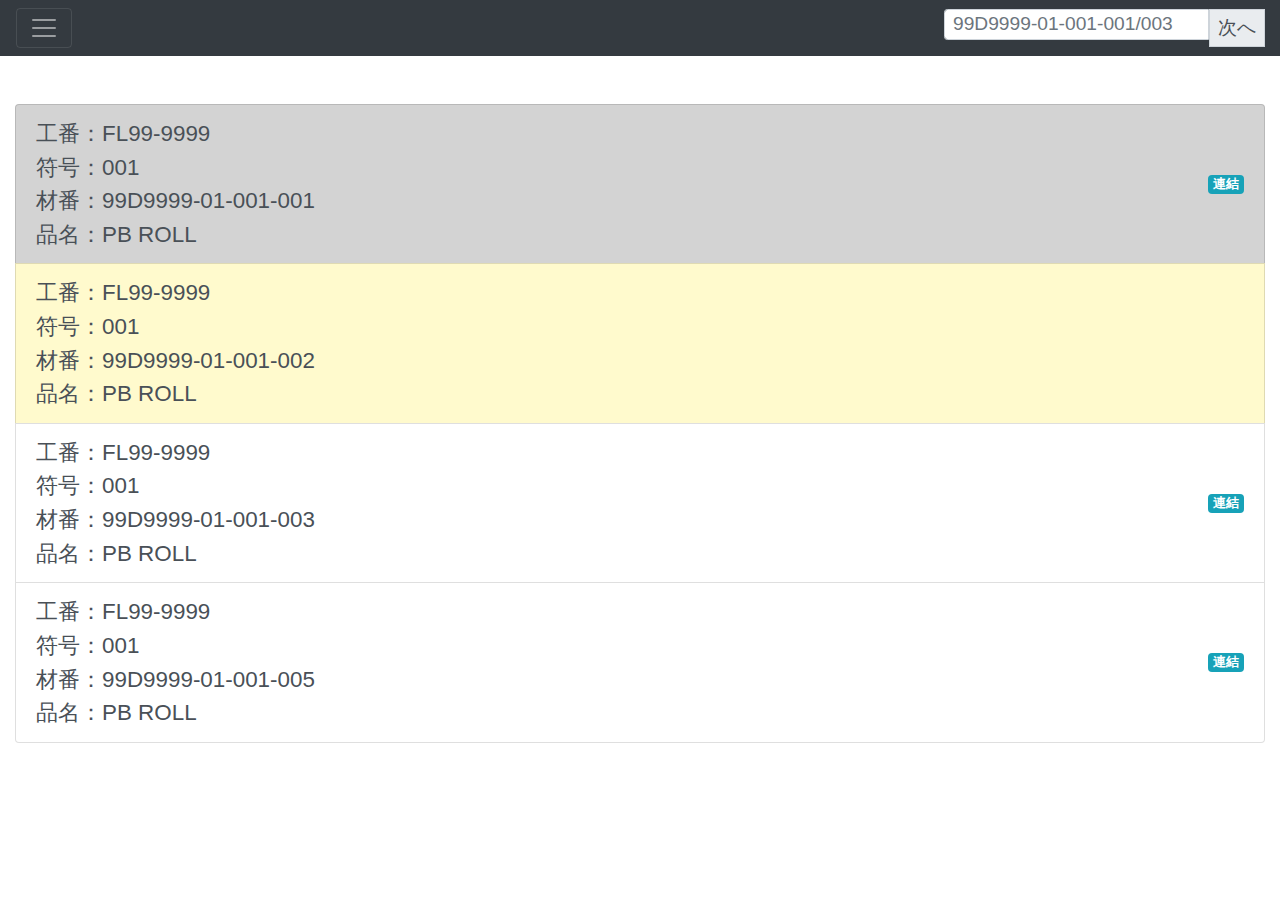
<file: src/sample/Zaiban/search.html>
<!doctype html>
<html lang="ja">
<head>
  <meta charset="utf-8">
  <meta name="viewport" content="width=device-width, initial-scale=1, shrink-to-fit=no">
  <meta name="description" content="">
  <meta name="author" content="AAA">
  <meta name="generator" content="AAA">
  <title>サンプルシステム（材番選択）</title>

  <!-- Bootstrap core CSS -->
  <link href="../../../dist/css/bootstrap.min.css" rel="stylesheet" integrity="sha256-zbeoRHYBpmHiRFnOJBHwqyoMVzpRbaKwAP22UNoot+c=" crossorigin="anonymous">
  <!-- Custom styles-->
  <style>
    .list-group-item {
      font-size: 1.4rem;
    }
    .badge {
      font-size: 0.8rem;
    }

  </style>
  <!-- Custom styles for this template -->
  <link href="../sample.css" rel="stylesheet">

</head>
<body>
  <header>
    <nav class="navbar navbar-dark fixed-top bg-dark">
      <button class="navbar-toggler" type="button" data-toggle="collapse" data-target="#navbarCollapse" aria-controls="navbarCollapse" aria-expanded="false" aria-label="Toggle navigation">
        <span class="navbar-toggler-icon"></span>
      </button>
      <div class="collapse navbar-collapse" id="navbarCollapse">
        <ul class="navbar-nav mr-auto">
          <li class="nav-item active">
            <a class="nav-link2" href="../index.html">ホーム <span class="sr-only">(current)</span></a>
          </li>
          <li class="nav-item">
            <a class="nav-link2" href="#">設定</a>
          </li>
        </ul>
      </div>
      <form class="form-inline">
        <!--<span class="navbar-brand">材番入力：</span>-->
        <div class="input-group input-group-sm">
          <input type="text" class="form-control" placeholder="99D9999-01-001-001/003" aria-label="Search" style="font-size: 120%">
          <div class="input-group-prepend">
            <span class="input-group-text" id="inputGroup-sizing-sm" style="font-size: 120%"> 次へ </span>
          </div>
        </div>
<!--        <button class="btn btn-outline-success" type="submit">次へ</button>-->
      </form>
<!--      <a class="navbar-brand" href="../index.html">サンプルシステム（材番選択）</a>-->
    </nav>
  </header>
  <br>
  <main role="main">
    <div class="container-fluid">

<!--      <div class="card mb-4 shadow-sm">
        <div class="card-header">
          <h4 class="my-0 font-weight-normal">材料番号</h4>
        </div>
        <div class="card-body">
          <form class="form-inline mt-2 mt-md-0">
            <input class="form-control mr-sm-2" type="text" placeholder="Search" aria-label="Search">
            <button class="btn btn-outline-success my-2 my-sm-0" type="submit">次へ</button>
          </form>
        </div>
      </div>-->
      <div class="list-group">
        <a href="./base.html" 
         class="list-group-item list-group-item-action d-flex justify-content-between align-items-center kj-complete">
          工番：FL99-9999 <br>符号：001 <br>
          材番：99D9999-01-001-001<br>
          品名：PB ROLL
          <span class="badge badge-info">連結</span>
        </a>
        <a href="./base.html" 
         class="list-group-item list-group-item-action d-flex justify-content-between align-items-center kj-start">
          工番：FL99-9999 <br>符号：001 <br>
          材番：99D9999-01-001-002<br>
          品名：PB ROLL
          <!--<span class="badge badge-info">連結</span>-->
        </a>
        <a href="./base.html" 
         class="list-group-item list-group-item-action d-flex justify-content-between align-items-center ">
          工番：FL99-9999 <br>符号：001 <br>
          材番：99D9999-01-001-003<br>
          品名：PB ROLL
          <span class="badge badge-info">連結</span>
        </a>
        <a href="./base.html" 
         class="list-group-item list-group-item-action d-flex justify-content-between align-items-center">
          工番：FL99-9999 <br>符号：001 <br>
          材番：99D9999-01-001-005<br>
          品名：PB ROLL
          <span class="badge badge-info">連結</span>
        </a>
      </div><!-- /.list -->
    </div><!-- container-fluid -->
  </main>
  <!-- Scripts -->
  <script src="https://code.jquery.com/jquery-3.3.1.slim.min.js" integrity="sha384-q8i/X+965DzO0rT7abK41JStQIAqVgRVzpbzo5smXKp4YfRvH+8abtTE1Pi6jizo" crossorigin="anonymous"></script>
  <script>window.jQuery || document.write('<script src="../../assets/js/vendor/jquery-slim.min.js"><\/script>')</script>
  <script src="../../../dist/js/bootstrap.bundle.min.js" integrity="sha256-xMd8DLHTisQcL8fOZeYCE9MLxtzoxDkae1uCn6H22iw=" crossorigin="anonymous"></script>
</body>
</html>
</file>
<file: src/carousel/carousel.css>
/* GLOBAL STYLES
-------------------------------------------------- */
/* Padding below the footer and lighter body text */

body {
  padding-top: 3rem;
  padding-bottom: 3rem;
  color: #5a5a5a;
}


/* CUSTOMIZE THE CAROUSEL
-------------------------------------------------- */

/* Carousel base class */
.carousel {
  margin-bottom: 4rem;
}
/* Since positioning the image, we need to help out the caption */
.carousel-caption {
  bottom: 3rem;
  z-index: 10;
}

/* Declare heights because of positioning of img element */
.carousel-item {
  height: 32rem;
}
.carousel-item > img {
  position: absolute;
  top: 0;
  left: 0;
  min-width: 100%;
  height: 32rem;
}


/* MARKETING CONTENT
-------------------------------------------------- */

/* Center align the text within the three columns below the carousel */
.marketing .col-lg-4 {
  margin-bottom: 1.5rem;
  text-align: center;
}
.marketing h2 {
  font-weight: 400;
}
.marketing .col-lg-4 p {
  margin-right: .75rem;
  margin-left: .75rem;
}


/* Featurettes
------------------------- */

.featurette-divider {
  margin: 5rem 0; /* Space out the Bootstrap <hr> more */
}

/* Thin out the marketing headings */
.featurette-heading {
  font-weight: 300;
  line-height: 1;
  letter-spacing: -.05rem;
}


/* RESPONSIVE CSS
-------------------------------------------------- */

@media (min-width: 40em) {
  /* Bump up size of carousel content */
  .carousel-caption p {
    margin-bottom: 1.25rem;
    font-size: 1.25rem;
    line-height: 1.4;
  }

  .featurette-heading {
    font-size: 50px;
  }
}

@media (min-width: 62em) {
  .featurette-heading {
    margin-top: 7rem;
  }
}
</file>
<file: src/pricing/pricing.css>
html {
  font-size: 14px;
}
@media (min-width: 768px) {
  html {
    font-size: 16px;
  }
}

.container {
  max-width: 960px;
}

.pricing-header {
  max-width: 700px;
}

.card-deck .card {
  min-width: 220px;
}
</file>
<file: src/sample/sample.css>
/* GLOBAL STYLES
-------------------------------------------------- */
/* Padding below the footer and lighter body text */

body {
  padding-top: 5rem;
  padding-bottom: 3rem;
  color: #5a5a5a;
}

.nav-link2 {
  display: block;
  padding: .5rem 1rem;
  font-size: 1.4rem;
  color: white;
  }

.basic-font {
  font-size: 1.5rem;
}  

.header-font {
  font-size: 1.5rem;
}  

.detail-font {
  font-size: 1.5rem;
}  

.kj-start {
  background-color: lemonchiffon;
}

.kj-complete {
  background-color: lightgray;
}

/* RESPONSIVE CSS
-------------------------------------------------- */
</file>
